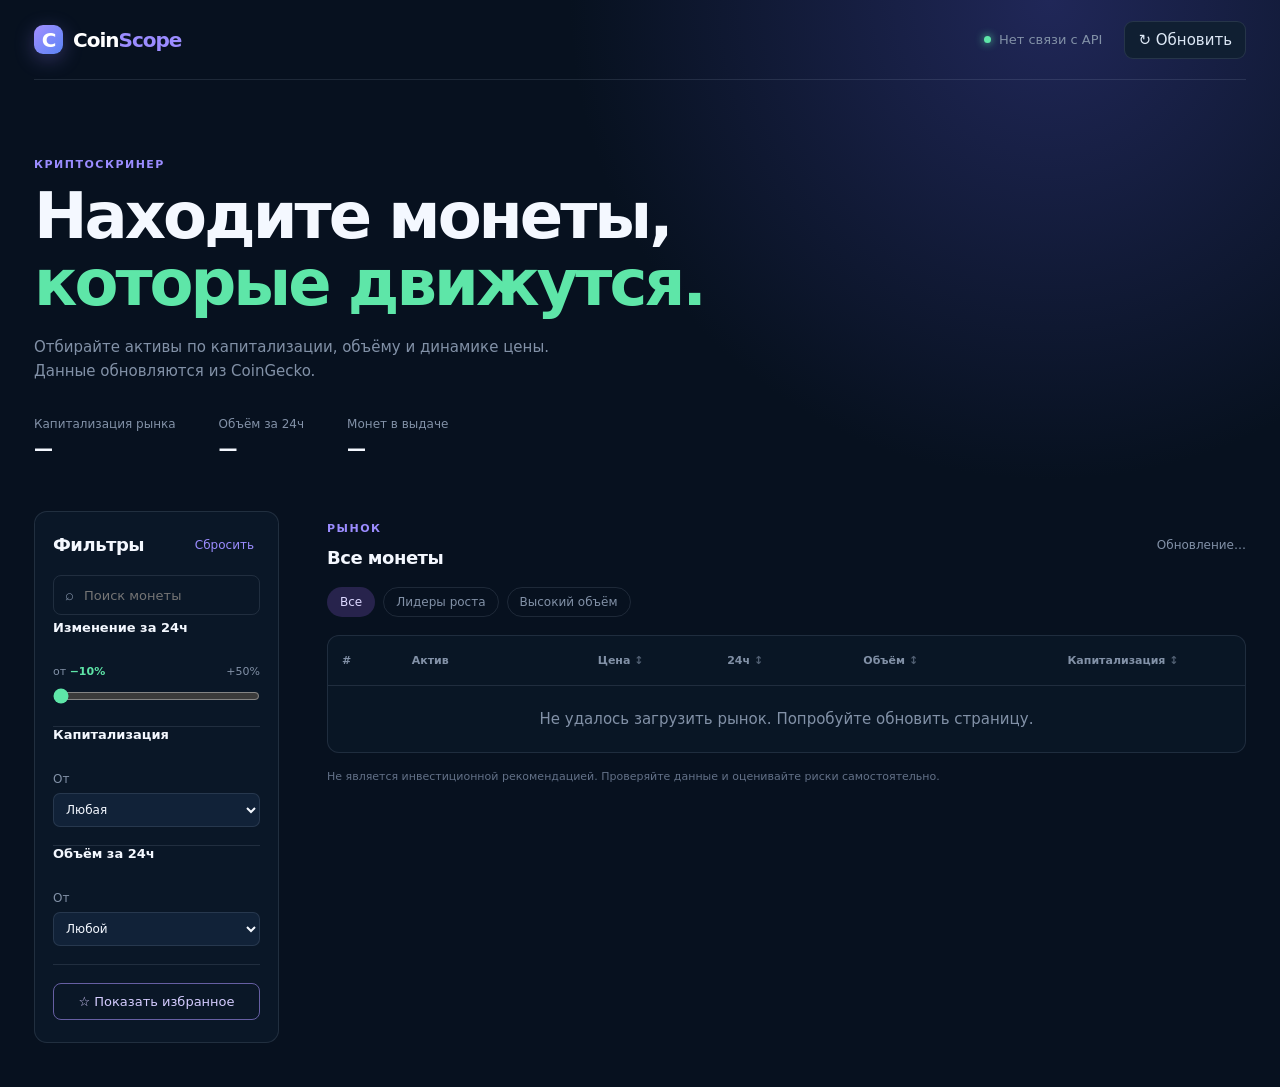
<file: index.html>
<!doctype html>
<html lang="ru">
<head>
  <meta charset="utf-8">
  <meta name="viewport" content="width=device-width, initial-scale=1">
  <meta name="theme-color" content="#07111f">
  <title>CoinScope — криптоскринер</title>
  <link rel="preconnect" href="https://api.coingecko.com">
  <link rel="stylesheet" href="styles.css">
</head>
<body>
  <main class="shell">
    <header class="topbar">
      <a class="brand" href="#top" aria-label="CoinScope">
        <span class="brand-mark">C</span><span>Coin<span>Scope</span></span>
      </a>
      <div class="market-state"><i></i><span id="marketStatus">Рынок загружается</span></div>
      <button class="refresh" id="refreshButton" type="button" aria-label="Обновить данные">↻ <span>Обновить</span></button>
    </header>

    <section class="hero" id="top">
      <p class="eyebrow">Криптоскринер</p>
      <h1>Находите монеты,<br><em>которые движутся.</em></h1>
      <p class="hero-copy">Отбирайте активы по капитализации, объёму и динамике цены. Данные обновляются из CoinGecko.</p>
      <div class="stat-grid" aria-label="Сводка рынка">
        <article><span>Капитализация рынка</span><strong id="marketCap">—</strong></article>
        <article><span>Объём за 24ч</span><strong id="marketVolume">—</strong></article>
        <article><span>Монет в выдаче</span><strong id="coinCount">—</strong></article>
      </div>
    </section>

    <section class="workspace" aria-label="Список криптовалют">
      <aside class="filters">
        <div class="filter-heading"><h2>Фильтры</h2><button id="resetFilters" type="button">Сбросить</button></div>
        <label class="search"><span>⌕</span><input id="searchInput" type="search" placeholder="Поиск монеты" autocomplete="off"></label>
        <fieldset>
          <legend>Изменение за 24ч</legend>
          <div class="range-labels"><span>от <b id="changeValue">−10%</b></span><span>+50%</span></div>
          <input id="changeRange" type="range" min="-10" max="50" value="-10" step="1">
        </fieldset>
        <fieldset>
          <legend>Капитализация</legend>
          <label class="select-label">От<select id="marketCapFilter"><option value="0">Любая</option><option value="100000000">$100 млн</option><option value="1000000000">$1 млрд</option><option value="10000000000">$10 млрд</option></select></label>
        </fieldset>
        <fieldset>
          <legend>Объём за 24ч</legend>
          <label class="select-label">От<select id="volumeFilter"><option value="0">Любой</option><option value="10000000">$10 млн</option><option value="100000000">$100 млн</option><option value="1000000000">$1 млрд</option></select></label>
        </fieldset>
        <button class="watchlist-button" id="watchlistButton" type="button">☆ Показать избранное</button>
      </aside>

      <div class="results">
        <div class="results-top"><div><p class="eyebrow">Рынок</p><h2 id="resultsTitle">Все монеты</h2></div><p id="updatedAt">Обновление…</p></div>
        <div class="quick-filters" aria-label="Быстрые фильтры">
          <button class="active" data-filter="all" type="button">Все</button>
          <button data-filter="gainers" type="button">Лидеры роста</button>
          <button data-filter="volume" type="button">Высокий объём</button>
        </div>
        <div class="table-wrap">
          <table>
            <thead><tr><th>#</th><th>Актив</th><th><button data-sort="current_price" type="button">Цена <span>↕</span></button></th><th><button data-sort="price_change_percentage_24h" type="button">24ч <span>↕</span></button></th><th><button data-sort="total_volume" type="button">Объём <span>↕</span></button></th><th><button data-sort="market_cap" type="button">Капитализация <span>↕</span></button></th><th aria-label="Избранное"></th></tr></thead>
            <tbody id="coinRows"><tr><td class="loading" colspan="7">Загружаем данные рынка…</td></tr></tbody>
          </table>
        </div>
        <p class="disclaimer">Не является инвестиционной рекомендацией. Проверяйте данные и оценивайте риски самостоятельно.</p>
      </div>
    </section>
  </main>
  <template id="coinRowTemplate"><tr><td class="rank"></td><td><div class="asset"><img><div><strong></strong><small></small></div></div></td><td class="price"></td><td class="change"></td><td class="volume"></td><td class="cap"></td><td><button class="star" type="button" aria-label="Добавить в избранное">☆</button></td></tr></template>
  <script src="app.js"></script>
</body>
</html>
</file>
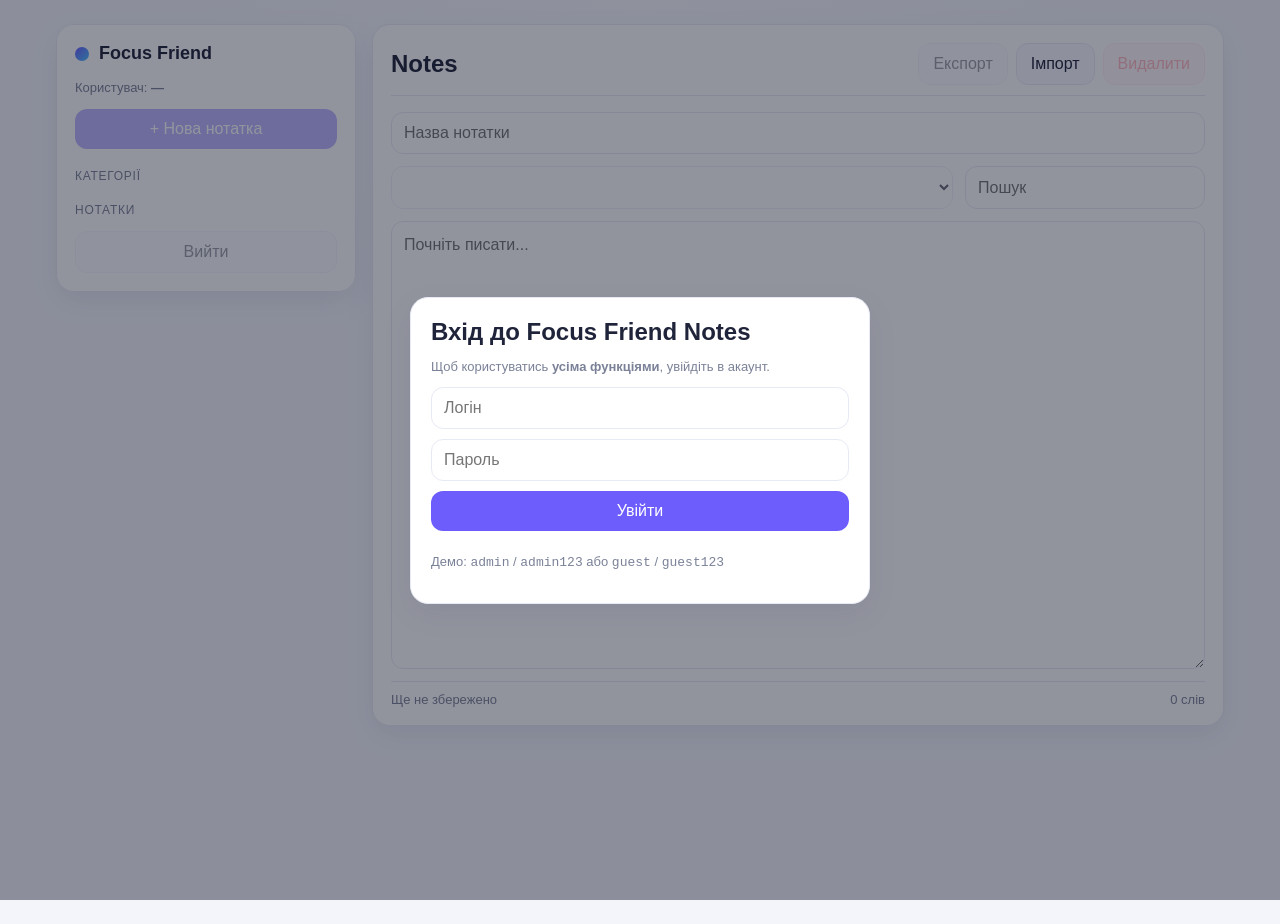
<file: notes/index.html>
<!DOCTYPE html>
<html lang="uk">
<head>
  <meta charset="UTF-8" />
  <meta name="viewport" content="width=device-width, initial-scale=1.0" />
  <title>Focus Friend — Notes</title>
  <style>
    :root {
      --bg: #f3f5fb;
      --panel: #ffffff;
      --text: #20243a;
      --muted: #7b8298;
      --line: #e7eaf4;
      --brand: #6d5dfc;
      --brand-soft: #efeefe;
      --danger: #ff5f74;
      --ok: #1f9d61;
      --shadow: 0 10px 30px rgba(47, 61, 127, 0.08);
    }

    * { box-sizing: border-box; }

    body {
      margin: 0;
      font-family: Inter, -apple-system, BlinkMacSystemFont, "Segoe UI", Roboto, Arial, sans-serif;
      color: var(--text);
      background: radial-gradient(circle at top, #f8f9ff 0, var(--bg) 40%);
      min-height: 100vh;
    }

    .app {
      max-width: 1200px;
      margin: 24px auto;
      padding: 0 16px;
      display: grid;
      gap: 16px;
      grid-template-columns: 300px 1fr;
    }

    .sidebar,
    .main,
    .auth-panel {
      background: var(--panel);
      border: 1px solid var(--line);
      border-radius: 18px;
      box-shadow: var(--shadow);
    }

    .sidebar {
      padding: 18px;
      display: flex;
      flex-direction: column;
      gap: 14px;
      position: sticky;
      top: 18px;
      height: fit-content;
    }

    .logo { display: flex; align-items: center; gap: 10px; font-weight: 700; font-size: 18px; }
    .logo-dot { width: 14px; height: 14px; border-radius: 50%; background: linear-gradient(135deg, #6d5dfc, #49c2ff); }

    .btn {
      border: 0;
      border-radius: 12px;
      padding: 11px 14px;
      font-weight: 600;
      cursor: pointer;
      transition: transform .15s ease, opacity .15s ease;
      font: inherit;
    }
    .btn:hover { transform: translateY(-1px); }
    .btn:active { transform: translateY(0); }
    .btn:disabled { opacity: .45; cursor: not-allowed; transform: none; }

    .btn-primary { background: var(--brand); color: #fff; width: 100%; }
    .btn-danger { background: #fff1f4; color: var(--danger); border: 1px solid #ffd8de; }
    .btn-light { background: #f7f8fe; border: 1px solid var(--line); color: var(--text); }

    .meta { color: var(--muted); font-size: 13px; margin: 2px 0 0; }
    .label { font-size: 12px; color: var(--muted); text-transform: uppercase; letter-spacing: .06em; margin-top: 6px; }

    .category-list, .note-list {
      display: flex;
      flex-direction: column;
      gap: 8px;
      max-height: 230px;
      overflow: auto;
      padding-right: 4px;
    }

    .cat-item, .note-item {
      border: 1px solid var(--line);
      background: #fff;
      border-radius: 12px;
      padding: 10px;
      cursor: pointer;
      text-align: left;
      width: 100%;
    }

    .cat-item.active, .note-item.active { border-color: #c9c5ff; background: var(--brand-soft); }
    .cat-item strong, .note-item strong { display: block; font-size: 14px; margin-bottom: 2px; }

    .main {
      padding: 18px;
      display: grid;
      gap: 12px;
      grid-template-rows: auto auto auto 1fr auto;
      min-height: 78vh;
    }

    .toolbar {
      display: flex;
      align-items: center;
      justify-content: space-between;
      gap: 12px;
      border-bottom: 1px solid var(--line);
      padding-bottom: 10px;
      margin-bottom: 4px;
    }

    .toolbar h1 { margin: 0; font-size: 24px; }
    .toolbar-actions { display: flex; gap: 8px; }

    .input, .textarea, .select {
      width: 100%;
      border: 1px solid var(--line);
      border-radius: 12px;
      padding: 11px 12px;
      font: inherit;
      color: inherit;
      background: #fff;
    }

    .input:focus, .textarea:focus, .select:focus {
      outline: 2px solid #dfdcff;
      border-color: #cec9ff;
    }

    .textarea { resize: vertical; min-height: 340px; line-height: 1.5; }
    .row { display: grid; gap: 12px; grid-template-columns: 1fr 240px; }

    .status {
      color: var(--muted);
      font-size: 13px;
      display: flex;
      justify-content: space-between;
      align-items: center;
      border-top: 1px solid var(--line);
      padding-top: 10px;
      gap: 10px;
      flex-wrap: wrap;
    }

    .auth-panel {
      position: fixed;
      inset: 0;
      margin: auto;
      max-width: 460px;
      max-height: fit-content;
      padding: 20px;
      z-index: 20;
    }

    .auth-backdrop {
      position: fixed;
      inset: 0;
      background: rgba(15, 19, 38, 0.45);
      z-index: 19;
    }

    .auth-grid { display: grid; gap: 10px; }
    .auth-title { margin: 0 0 8px; }
    .hint { color: var(--muted); font-size: 13px; }
    .ok { color: var(--ok); font-size: 13px; }
    .err { color: #d22f4c; font-size: 13px; }

    .hidden { display: none !important; }

    @media (max-width: 920px) {
      .app { grid-template-columns: 1fr; }
      .sidebar { position: static; }
      .main { min-height: auto; }
      .row { grid-template-columns: 1fr; }
    }
  </style>
</head>
<body>
  <div id="authBackdrop" class="auth-backdrop"></div>
  <section id="authPanel" class="auth-panel">
    <h2 class="auth-title">Вхід до Focus Friend Notes</h2>
    <p class="hint">Щоб користуватись <b>усіма функціями</b>, увійдіть в акаунт.</p>
    <div class="auth-grid">
      <input id="loginUsername" class="input" placeholder="Логін" autocomplete="username" />
      <input id="loginPassword" class="input" type="password" placeholder="Пароль" autocomplete="current-password" />
      <button id="loginBtn" class="btn btn-primary">Увійти</button>
      <p class="hint">Демо: <code>admin</code> / <code>admin123</code> або <code>guest</code> / <code>guest123</code></p>
      <p id="authMsg" class="err hidden">Невірний логін або пароль.</p>
    </div>
  </section>

  <div class="app">
    <aside class="sidebar">
      <div class="logo"><span class="logo-dot"></span>Focus Friend</div>
      <div class="meta">Користувач: <b id="whoami">—</b></div>
      <button id="newNote" class="btn btn-primary">+ Нова нотатка</button>

      <div>
        <div class="label">Категорії</div>
        <div id="categories" class="category-list"></div>
      </div>

      <div>
        <div class="label">Нотатки</div>
        <div id="notes" class="note-list"></div>
      </div>

      <button id="logoutBtn" class="btn btn-light">Вийти</button>
    </aside>

    <main class="main">
      <div class="toolbar">
        <h1>Notes</h1>
        <div class="toolbar-actions">
          <button id="exportBtn" class="btn btn-light">Експорт</button>
          <label class="btn btn-light" for="importFile" style="display:inline-flex;align-items:center;cursor:pointer;">Імпорт</label>
          <input id="importFile" type="file" accept="application/json" class="hidden" />
          <button id="deleteNote" class="btn btn-danger">Видалити</button>
        </div>
      </div>

      <input id="noteTitle" class="input" placeholder="Назва нотатки" />

      <div class="row">
        <select id="noteCategory" class="select"></select>
        <input id="search" class="input" placeholder="Пошук" />
      </div>

      <textarea id="noteContent" class="textarea" placeholder="Почніть писати..."></textarea>

      <div class="status">
        <span id="lastSaved">Ще не збережено</span>
        <span id="wordCount">0 слів</span>
      </div>
    </main>
  </div>

  <script>
    const AUTH_KEY = 'focusfriend-auth-v1';
    const STORAGE_PREFIX = 'focusfriend-notes-v2';
    const USERS = {
      admin: 'admin123',
      guest: 'guest123'
    };
    const DEFAULT_CATEGORIES = ['Робота', 'Навчання', 'Ідеї', 'Особисте'];

    const state = {
      username: null,
      data: null,
      selectedCategory: 'Усі',
      selectedNoteId: null,
      filter: ''
    };

    const el = {
      authBackdrop: document.getElementById('authBackdrop'),
      authPanel: document.getElementById('authPanel'),
      loginUsername: document.getElementById('loginUsername'),
      loginPassword: document.getElementById('loginPassword'),
      loginBtn: document.getElementById('loginBtn'),
      authMsg: document.getElementById('authMsg'),
      whoami: document.getElementById('whoami'),

      categories: document.getElementById('categories'),
      notes: document.getElementById('notes'),
      noteTitle: document.getElementById('noteTitle'),
      noteCategory: document.getElementById('noteCategory'),
      noteContent: document.getElementById('noteContent'),
      lastSaved: document.getElementById('lastSaved'),
      wordCount: document.getElementById('wordCount'),
      newNote: document.getElementById('newNote'),
      deleteNote: document.getElementById('deleteNote'),
      search: document.getElementById('search'),
      logoutBtn: document.getElementById('logoutBtn'),
      exportBtn: document.getElementById('exportBtn'),
      importFile: document.getElementById('importFile')
    };

    function uid() {
      return Math.random().toString(36).slice(2, 10);
    }

    function storageKey(username) {
      return `${STORAGE_PREFIX}:${username}`;
    }

    function sample(title, category, content) {
      return { id: uid(), title, category, content, updatedAt: Date.now() };
    }

    function loadData(username) {
      const raw = localStorage.getItem(storageKey(username));
      if (!raw) {
        return {
          categories: [...DEFAULT_CATEGORIES],
          notes: [
            sample('Ранковий план', 'Навчання', '1. Повторити JavaScript\n2. Написати конспект\n3. Пройти 30 хв практики'),
            sample('Ідея продукту', 'Ідеї', 'Простий трекер звичок з таймером, нотатками та щотижневим звітом.')
          ]
        };
      }
      return JSON.parse(raw);
    }

    function persist() {
      if (!state.username) return;
      localStorage.setItem(storageKey(state.username), JSON.stringify(state.data));
      el.lastSaved.textContent = `Збережено: ${new Date().toLocaleTimeString()}`;
    }

    function setAuthorized(enabled) {
      const ids = ['newNote', 'deleteNote', 'noteTitle', 'noteCategory', 'noteContent', 'search', 'logoutBtn', 'exportBtn'];
      ids.forEach(id => {
        el[id].disabled = !enabled;
      });
    }

    function showLogin(show) {
      el.authBackdrop.classList.toggle('hidden', !show);
      el.authPanel.classList.toggle('hidden', !show);
    }

    function login(username, password) {
      if (!USERS[username] || USERS[username] !== password) {
        el.authMsg.classList.remove('hidden');
        return;
      }
      state.username = username;
      localStorage.setItem(AUTH_KEY, username);
      state.data = loadData(username);
      state.selectedCategory = 'Усі';
      state.selectedNoteId = null;
      state.filter = '';
      el.search.value = '';
      el.whoami.textContent = username;
      setAuthorized(true);
      showLogin(false);
      renderCategories();
      renderNotes();
    }

    function logout() {
      localStorage.removeItem(AUTH_KEY);
      state.username = null;
      state.data = { categories: [], notes: [] };
      state.selectedCategory = 'Усі';
      state.selectedNoteId = null;
      el.whoami.textContent = '—';
      setAuthorized(false);
      el.categories.innerHTML = '';
      el.notes.innerHTML = '';
      el.noteTitle.value = '';
      el.noteCategory.innerHTML = '';
      el.noteContent.value = '';
      el.wordCount.textContent = '0 слів';
      el.lastSaved.textContent = 'Ще не збережено';
      showLogin(true);
    }

    function filteredNotes() {
      const query = state.filter.trim().toLowerCase();
      return state.data.notes
        .filter(n => state.selectedCategory === 'Усі' || n.category === state.selectedCategory)
        .filter(n => !query || `${n.title} ${n.content}`.toLowerCase().includes(query))
        .sort((a, b) => b.updatedAt - a.updatedAt);
    }

    function renderCategories() {
      const items = ['Усі', ...state.data.categories];
      el.categories.innerHTML = '';
      items.forEach(cat => {
        const btn = document.createElement('button');
        btn.className = 'cat-item' + (state.selectedCategory === cat ? ' active' : '');
        btn.innerHTML = `<strong>${cat}</strong><span class="meta">${state.data.notes.filter(n => cat === 'Усі' || n.category === cat).length} нотаток</span>`;
        btn.onclick = () => {
          state.selectedCategory = cat;
          renderNotes();
          renderCategories();
        };
        el.categories.appendChild(btn);
      });

      el.noteCategory.innerHTML = state.data.categories.map(cat => `<option value="${cat}">${cat}</option>`).join('');
    }

    function currentNote() {
      return state.data.notes.find(n => n.id === state.selectedNoteId) || null;
    }

    function renderEditor() {
      const note = currentNote();
      const disabled = !note || !state.username;
      el.noteTitle.disabled = disabled;
      el.noteCategory.disabled = disabled;
      el.noteContent.disabled = disabled;
      el.deleteNote.disabled = disabled;

      if (!note) {
        el.noteTitle.value = '';
        el.noteContent.value = '';
        el.wordCount.textContent = '0 слів';
        return;
      }

      el.noteTitle.value = note.title;
      el.noteCategory.value = note.category;
      el.noteContent.value = note.content;
      updateWordCount(note.content);
    }

    function renderNotes() {
      const list = filteredNotes();
      if (!state.selectedNoteId || !list.some(n => n.id === state.selectedNoteId)) {
        state.selectedNoteId = list[0]?.id || null;
      }

      el.notes.innerHTML = '';
      list.forEach(note => {
        const btn = document.createElement('button');
        btn.className = 'note-item' + (state.selectedNoteId === note.id ? ' active' : '');
        btn.innerHTML = `<strong>${note.title || 'Без назви'}</strong><span class="meta">${note.category}</span>`;
        btn.onclick = () => {
          state.selectedNoteId = note.id;
          renderNotes();
          renderEditor();
        };
        el.notes.appendChild(btn);
      });

      renderEditor();
    }

    function updateWordCount(text) {
      const count = text.trim() ? text.trim().split(/\s+/).length : 0;
      el.wordCount.textContent = `${count} слів`;
    }

    function createNote() {
      if (!state.username) return;
      const category = state.data.categories[0] || 'Особисте';
      const note = { id: uid(), title: 'Нова нотатка', category, content: '', updatedAt: Date.now() };
      state.data.notes.unshift(note);
      state.selectedNoteId = note.id;
      persist();
      renderCategories();
      renderNotes();
    }

    function removeCurrent() {
      if (!state.username || !state.selectedNoteId) return;
      state.data.notes = state.data.notes.filter(n => n.id !== state.selectedNoteId);
      state.selectedNoteId = null;
      persist();
      renderCategories();
      renderNotes();
    }

    function exportNotes() {
      if (!state.username) return;
      const blob = new Blob([JSON.stringify(state.data, null, 2)], { type: 'application/json' });
      const url = URL.createObjectURL(blob);
      const a = document.createElement('a');
      a.href = url;
      a.download = `notes-${state.username}.json`;
      a.click();
      URL.revokeObjectURL(url);
    }

    function importNotes(file) {
      if (!state.username || !file) return;
      const reader = new FileReader();
      reader.onload = () => {
        try {
          const parsed = JSON.parse(String(reader.result || '{}'));
          if (!Array.isArray(parsed.categories) || !Array.isArray(parsed.notes)) {
            throw new Error('bad format');
          }
          state.data = parsed;
          state.selectedNoteId = null;
          persist();
          renderCategories();
          renderNotes();
          el.lastSaved.textContent = 'Імпорт успішний';
        } catch {
          el.lastSaved.textContent = 'Помилка імпорту: некоректний JSON';
        }
      };
      reader.readAsText(file);
    }

    function bindEvents() {
      el.loginBtn.addEventListener('click', () => {
        login(el.loginUsername.value.trim(), el.loginPassword.value);
      });
      el.loginPassword.addEventListener('keydown', (e) => {
        if (e.key === 'Enter') login(el.loginUsername.value.trim(), el.loginPassword.value);
      });

      function onEditorChange() {
        const note = currentNote();
        if (!note) return;
        note.title = el.noteTitle.value.trim();
        note.category = el.noteCategory.value;
        note.content = el.noteContent.value;
        note.updatedAt = Date.now();
        updateWordCount(note.content);
        persist();
        renderNotes();
        renderCategories();
      }

      el.noteTitle.addEventListener('input', onEditorChange);
      el.noteCategory.addEventListener('change', onEditorChange);
      el.noteContent.addEventListener('input', onEditorChange);
      el.newNote.addEventListener('click', createNote);
      el.deleteNote.addEventListener('click', removeCurrent);
      el.logoutBtn.addEventListener('click', logout);
      el.exportBtn.addEventListener('click', exportNotes);
      el.importFile.addEventListener('change', (e) => importNotes(e.target.files?.[0]));
      el.search.addEventListener('input', (e) => {
        state.filter = e.target.value;
        renderNotes();
      });
    }

    function boot() {
      bindEvents();
      setAuthorized(false);
      const remembered = localStorage.getItem(AUTH_KEY);
      if (remembered && USERS[remembered]) {
        login(remembered, USERS[remembered]);
      } else {
        showLogin(true);
      }
    }

    boot();
  </script>
</body>
</html>
</file>
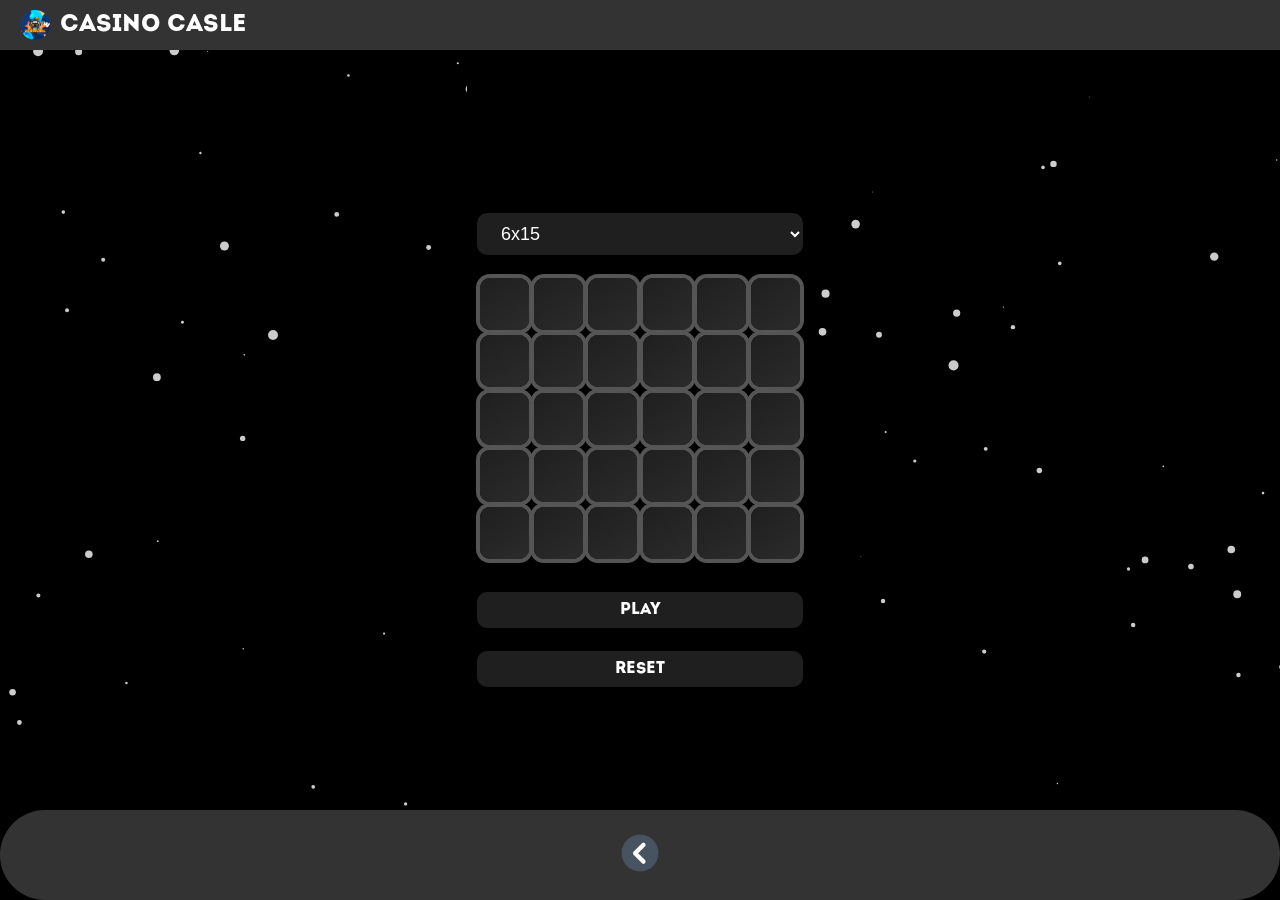
<file: CASINO CASLE/CASINO CASLE/bombucks/index.html>
<!DOCTYPE html>
<!-- saved from url=(0030)https://negociowin.ru/bombucks -->
<html lang="ru" style="--tg-viewport-height: 100vh; --tg-viewport-stable-height: 100vh;" m_init="2233643202405311209"><head><meta http-equiv="Content-Type" content="text/html; charset=UTF-8">
    
    <meta name="viewport" content="width=device-width, initial-scale=1.0, maximum-scale=1.0, user-scalable=no">
    <title>BOMBUCKS</title>
    <style>
        @font-face {
            font-family: 'Intro';
            src: url('./static/intro.otf') format('opentype');
        }
        body, html {
            margin: 0;
            padding: 0;
            height: 100%;
            display: flex;
            flex-direction: column;
            justify-content: center;
            align-items: center;
            background: #000;
            animation: Gradient 16s ease infinite;
        }
        @keyframes Gradient {
            0% { background-position: 0% 50%; }
            50% { background-position: 100% 50%; }
            100% { background-position: 0% 50%; }
        }
        .container {
            text-align: center;
            margin-top: 20px;
        }
        .game-board {
            display: flex;
            flex-wrap: wrap;
            margin: 10px auto;
            min-height: 200px;
        }
        .row {
            display: flex;
            width: 100%;
            opacity: 0;
            transform: translateY(20px);
            animation: slideIn 0.5s forwards ease-out;
        }
        @keyframes slideIn {
            to {
                opacity: 1;
                transform: translateY(0);
            }
        }
        .square {
            margin: 2.7px;
            background-color: #f0f0f0;
            transition: all 0.3s;
            background: linear-gradient(145deg, #1f1f1f, #2b2b2b);
            border-radius: 10px;
            display: flex;
            justify-content: center;
            align-items: center;
            position: relative;
            box-shadow: 0 0 0 4px #555555;
        }
        .square.active {
            background-color: #ff9a9e;
            border-radius: 50%;
        }
        .play-button, .reset-button, .field-select-button {
            padding: 10px 20px;
            font-size: 16px;
            margin-top: 20px;
            cursor: pointer;
        }
       .neon-circle {
            width: 60%;
            height: 45%;
            border-radius: 50% / 50%;
            border: 4px solid white;
            box-shadow:
                0 0 30px rgba(0, 255, 153, 1),
                0 0 60px rgba(0, 255, 204, 0.9),
                0 0 90px rgba(0, 255, 204, 0.8),
                0 0 120px rgba(0, 255, 204, 0.7);
            animation: appear 1s ease forwards;
            opacity: 0;
            background-color: transparent;
    }
    button {
        background-color: #1f1f1f;
        color: white;
        border: none;
        border-radius: 10px;
        padding: 15px 30px;
        font-size: 18px;
        cursor: pointer;
        transition: background-color 0.3s ease;
        width: 200px;
        margin: 10px;
        font-family: 'Intro', sans-serif;
    }
    button:hover {
        background-color: #008B8B;
    }
    button:active {
        background-color: #008B8B;
    }
    .play-button {
        margin-bottom: 3px;
    }
    select {
        padding: 10px 20px;
        font-size: 18px;
        background-color: #1f1f1f;
        color: white;
        border: none;
        border-radius: 10px;
        margin: 10px 0;
        cursor: pointer;
        transition: background-color 0.3s ease;
        width: 100%;
        box-sizing: border-box;
    }
    select:hover {
        background-color: #008B8B;
    }
    label {
        font-family: 'Intro', sans-serif;
        font-size: 18px;
    }
    canvas#particleCanvas {
        position: fixed;
        top: 0;
        left: 0;
        width: 100%;
        height: 100%;
        z-index: -1;
        pointer-events: none;
    }
    header {
            position: fixed;
            top: 0;
            z-index: 10;
            width: 100%;
            padding: 10px 20px;
            background-color: #333;
            color: #fff;
            display: flex;
            align-items: center;
            font-family: 'Intro', Arial, sans-serif;
            box-sizing: border-box;
            font-size: 24px;
        }
        header img {
            height: 30px;
            width: 30px;
            margin-right: 10px;
            border-radius: 50%;
        }
       .tab {
            position: fixed;
            bottom: 0;
            z-index: 10;
            width: 100%;
            display: flex;
            justify-content: center;
            background-color: #333;
            padding: 10px 0;
            border-radius: 50px;
            height: 70px; /* Фиксированная высота для десктопа */
        }

        .tab button {
            background-color: inherit;
            flex: 1 0 auto;
            margin: 0 10px;
            border: none;
            outline: none;
            cursor: pointer;
            padding: 14px 20px;
            transition: 0.3s;
            color: #fff;
            text-align: center;
            border-radius: 50px;
            font-size: 16px;
            font-family: 'Intro', Arial, sans-serif;
        }

        .tab button img {
            max-width: 38px;
            height: 38px;
        }

        .tab button:hover {
            background-color: #555;
            transform: translateY(-2px);
        }

        .tab button.active {
            background-color: #666;
            box-shadow: 0 2px 10px rgba(0, 0, 0, 0.5);
        }

        /* Медиазапросы для адаптации на мобильных устройствах */
        @media (max-width: 768px) {
            .tab {
                height: 70px; /* Фиксированная высота для планшетов */
            }

            .tab button {
                margin: 0 5px;
                padding: 10px 15px;
                font-size: 14px;
            }

            .tab button img {
                max-width: 32px;
                height: 32px;
            }
        }

        @media (max-width: 480px) {
            .tab {
                height: 70px; /* Фиксированная высота для мобильных устройств */
            }


            .tab button {
                margin: 0 3px;
                padding: 8px 12px;
                font-size: 12px;
            }

            .tab button img {
                max-width: 28px;
                height: 28px;
            }
        }

        /* Убираем синий эффект выделения при нажатии на мобильных устройствах */
        button, select, input, textarea, a {
            -webkit-tap-highlight-color: transparent;
            -webkit-focus-ring-color: transparent;
            outline: none;
        }

        * {
            -webkit-tap-highlight-color: transparent; /* Убирает подсветку при нажатии на любом элементе */
            -webkit-touch-callout: none; /* Отключает вызов меню на долгий тап */
        }




    </style>
<style type="text/css" id="operaUserStyle"></style></head>
<body>
    <header>
        <img src="./static/logo.jpg" alt="Logo">
        <span>CASINO CASLE</span>
    </header>
    <canvas id="particleCanvas" width="1879" height="969"></canvas> <!-- Добавленный элемент canvas -->
    <div>
        <select id="fieldSelect" style="width: 326px;">
            <option value="6x15">6x15</option>
            <option value="3x6">3x6</option>
            <option value="2x3">2x3</option>
            <option value="4x9">4x9</option>
            <option value="5x12">5x12</option>
        </select>
    </div>
    <div class="game-board" id="gameBoard" style="width: 325.5px;"><div class="row"><div class="square" style="width: 52px; height: 52px;"><div class="neon-circle"></div></div><div class="square" style="width: 52px; height: 52px;"><div class="neon-circle"></div></div><div class="square" style="width: 52px; height: 52px;"><div class="neon-circle"></div></div><div class="square" style="width: 52px; height: 52px;"><div class="neon-circle"></div></div><div class="square" style="width: 52px; height: 52px;"><div class="neon-circle"></div></div><div class="square" style="width: 52px; height: 52px;"><div class="neon-circle"></div></div></div><div class="row"><div class="square" style="width: 52px; height: 52px;"><div class="neon-circle"></div></div><div class="square" style="width: 52px; height: 52px;"><div class="neon-circle"></div></div><div class="square" style="width: 52px; height: 52px;"><div class="neon-circle"></div></div><div class="square" style="width: 52px; height: 52px;"><div class="neon-circle"></div></div><div class="square" style="width: 52px; height: 52px;"><div class="neon-circle"></div></div><div class="square" style="width: 52px; height: 52px;"><div class="neon-circle"></div></div></div><div class="row"><div class="square" style="width: 52px; height: 52px;"><div class="neon-circle"></div></div><div class="square" style="width: 52px; height: 52px;"><div class="neon-circle"></div></div><div class="square" style="width: 52px; height: 52px;"><div class="neon-circle"></div></div><div class="square" style="width: 52px; height: 52px;"><div class="neon-circle"></div></div><div class="square" style="width: 52px; height: 52px;"><div class="neon-circle"></div></div><div class="square" style="width: 52px; height: 52px;"><div class="neon-circle"></div></div></div><div class="row"><div class="square" style="width: 52px; height: 52px;"><div class="neon-circle"></div></div><div class="square" style="width: 52px; height: 52px;"><div class="neon-circle"></div></div><div class="square" style="width: 52px; height: 52px;"><div class="neon-circle"></div></div><div class="square" style="width: 52px; height: 52px;"><div class="neon-circle"></div></div><div class="square" style="width: 52px; height: 52px;"><div class="neon-circle"></div></div><div class="square" style="width: 52px; height: 52px;"><div class="neon-circle"></div></div></div><div class="row"><div class="square" style="width: 52px; height: 52px;"><div class="neon-circle"></div></div><div class="square" style="width: 52px; height: 52px;"><div class="neon-circle"></div></div><div class="square" style="width: 52px; height: 52px;"><div class="neon-circle"></div></div><div class="square" style="width: 52px; height: 52px;"><div class="neon-circle"></div></div><div class="square" style="width: 52px; height: 52px;"><div class="neon-circle"></div></div><div class="square" style="width: 52px; height: 52px;"><div class="neon-circle"></div></div></div></div>
    <button class="play-button" style="width: 326px;">play</button>
    <button class="reset-button" style="width: 326px;">reset</button>
    <div class="tab">
    <button class="tablinks games-icon" data-tab="Games" onclick="window.location.href=&#39;../index.html&#39;;">
        <img src="./static/back.png" alt="Игры">
    </button>
</div>
    <script src="./static/telegram-web-app.js.загружено"></script>
<script>
document.addEventListener('DOMContentLoaded', () => {
    const gameBoard = document.getElementById('gameBoard');
    const playButton = document.querySelector('.play-button');
    const resetButton = document.querySelector('.reset-button');
    const fieldSelect = document.getElementById('fieldSelect');
    let dotsCount = 0;
    let numRows = 5;
    let numCols = 6;
    let maxDots = 15;
    let squareSize = 52;

    function initializeBoard() {
        gameBoard.innerHTML = '';
        for (let i = 0; i < numRows; i++) {
            const newRow = document.createElement('div');
            newRow.className = 'row';
            for (let j = 0; j < numCols; j++) {
                const newSquare = document.createElement('div');
                newSquare.className = 'square';
                newSquare.style.width = `${squareSize}px`;
                newSquare.style.height = `${squareSize}px`;

                const neonCircle = document.createElement('div');
                neonCircle.className = 'neon-circle';
                newSquare.appendChild(neonCircle);

                newRow.appendChild(newSquare);
            }
            gameBoard.appendChild(newRow);
        }
        updateSelectAndButtonWidth();
    }
    function triggerHapticFeedback() {
            if (window.Telegram && window.Telegram.WebApp.HapticFeedback) {
                window.Telegram.WebApp.HapticFeedback.impactOccurred('medium');
            }
        }

    function updateBoardSize() {
        triggerHapticFeedback();
        const rowWidth = squareSize * numCols + (numCols - 1) * 2.7;
        gameBoard.style.width = `${rowWidth}px`;
        updateSelectAndButtonWidth();
    }

    function updateSelectAndButtonWidth() {
        const firstRow = gameBoard.querySelector('.row');
        if (firstRow) {
            const firstRowWidth = firstRow.offsetWidth;
            fieldSelect.style.width = `${firstRowWidth}px`;
            playButton.style.width = `${firstRowWidth}px`;
            resetButton.style.width = `${firstRowWidth}px`;
        }
    }

    function placeDot(rowNumber) {
        triggerHapticFeedback();
        const rows = Array.from(gameBoard.querySelectorAll('.row'));
        const squares = rows[numRows - 1 - rowNumber].querySelectorAll('.square');
        const randomSquare = Math.floor(Math.random() * squares.length);

        const neonCircle = squares[randomSquare].querySelector('.neon-circle');
        neonCircle.style.opacity = 1;
    }

    function addRowWithDot() {
        triggerHapticFeedback();
        const newRow = document.createElement('div');
        newRow.className = 'row';
        for (let i = 0; i < numCols; i++) {
            const newSquare = document.createElement('div');
            newSquare.className = 'square';
            newSquare.style.width = `${squareSize}px`;
            newSquare.style.height = `${squareSize}px`;

            const neonCircle = document.createElement('div');
            neonCircle.className = 'neon-circle';
            newSquare.appendChild(neonCircle);

            newRow.appendChild(newSquare);
        }
        gameBoard.insertBefore(newRow, gameBoard.firstChild);
        placeDotInNewRow(newRow);
        updateSelectAndButtonWidth();
    }

    function placeDotInNewRow(newRow) {
        const squares = newRow.querySelectorAll('.square');
        const randomSquare = Math.floor(Math.random() * squares.length);

        const neonCircle = squares[randomSquare].querySelector('.neon-circle');
        neonCircle.style.opacity = 1;
    }

    function removeRowWithDot() {
        gameBoard.removeChild(gameBoard.lastChild);
        updateSelectAndButtonWidth();
    }

    function maintainRowCount() {
        while (gameBoard.children.length > numRows) {
            gameBoard.removeChild(gameBoard.lastChild);
        }
    }

    function clearAllSquares() {
        const circles = gameBoard.querySelectorAll('.neon-circle');
        circles.forEach(circle => circle.style.opacity = 0);
    }

    resetButton.addEventListener('click', () => {
        triggerHapticFeedback();
        clearAllSquares();
        dotsCount = 0;
    });

    playButton.addEventListener('click', () => {
        if (dotsCount >= maxDots) {
            alert('Игра окончена!');
            return;
        }

        if (dotsCount < numRows) {
            placeDot(dotsCount);
        } else {
            removeRowWithDot();
            addRowWithDot();
        }
        dotsCount++;
        maintainRowCount();
    });

    fieldSelect.addEventListener('change', () => {
        const selectedField = fieldSelect.value;
        if (selectedField === "6x15") {
            numRows = 5;
            numCols = 6;
            maxDots = 15;
            squareSize = 52;
        } else if (selectedField === "3x6") {
            numRows = 3;
            numCols = 3;
            maxDots = 6;
            squareSize = 70;
        } else if (selectedField === "2x3") {
            numRows = 2;
            numCols = 2;
            maxDots = 3;
            squareSize = 90;
        } else if (selectedField === "4x9") {
            numRows = 4;
            numCols = 4;
            maxDots = 9;
            squareSize = 65;
        } else if (selectedField === "5x12") {
            numRows = 5;
            numCols = 5;
            maxDots = 12;
            squareSize = 60;
        }
        initializeBoard();
        updateBoardSize();
        clearAllSquares();
        dotsCount = 0;
    });

    window.addEventListener('resize', () => {
        updateBoardSize();
    });

    initializeBoard();
    updateBoardSize();
});

// Анимация белых точек
const canvas = document.getElementById('particleCanvas');
const ctx = canvas.getContext('2d');
canvas.width = window.innerWidth;
canvas.height = window.innerHeight;
let particlesArray = [];

class Particle {
    constructor() {
        this.x = Math.random() * canvas.width;
        this.y = Math.random() * canvas.height;
        this.size = Math.random() * 5 + 1;
        this.speedX = Math.random() * 3 - 1.5;
        this.speedY = Math.random() * 3 - 1.5;
    }
    update() {
        this.x += this.speedX;
        this.y += this.speedY;
        if (this.size > 0.2) this.size -= 0.1;
    }
    draw() {
        ctx.fillStyle = 'rgba(255,255,255,0.8)';
        ctx.beginPath();
        ctx.arc(this.x, this.y, this.size, 0, Math.PI * 2);
        ctx.fill();
    }
}

function initParticles() {
    for (let i = 0; i < 100; i++) {
        particlesArray.push(new Particle());
    }
}

function animateParticles() {
    ctx.clearRect(0, 0, canvas.width, canvas.height);
    for (let i = 0; i < particlesArray.length; i++) {
        particlesArray[i].update();
        particlesArray[i].draw();
        if (particlesArray[i].size <= 0.3) {
            particlesArray.splice(i, 1);
            i--;
            particlesArray.push(new Particle());
        }
    }
    requestAnimationFrame(animateParticles);
}

window.addEventListener('resize', () => {
    canvas.width = window.innerWidth;
    canvas.height = window.innerHeight;
});

initParticles();
animateParticles();

document.addEventListener('touchstart', function(event) {
    if (event.touches.length > 1) {
        event.preventDefault(); // Отключаем стандартное поведение при мультитач событиях
    }
}, { passive: false });

let lastTouchEnd = 0;
document.addEventListener('touchend', function(event) {
    const now = (new Date()).getTime();
    if (now - lastTouchEnd <= 300) {
        event.preventDefault(); // Отключаем двойное нажатие
    }
    lastTouchEnd = now;
}, false);

</script>

</body></html>
</file>
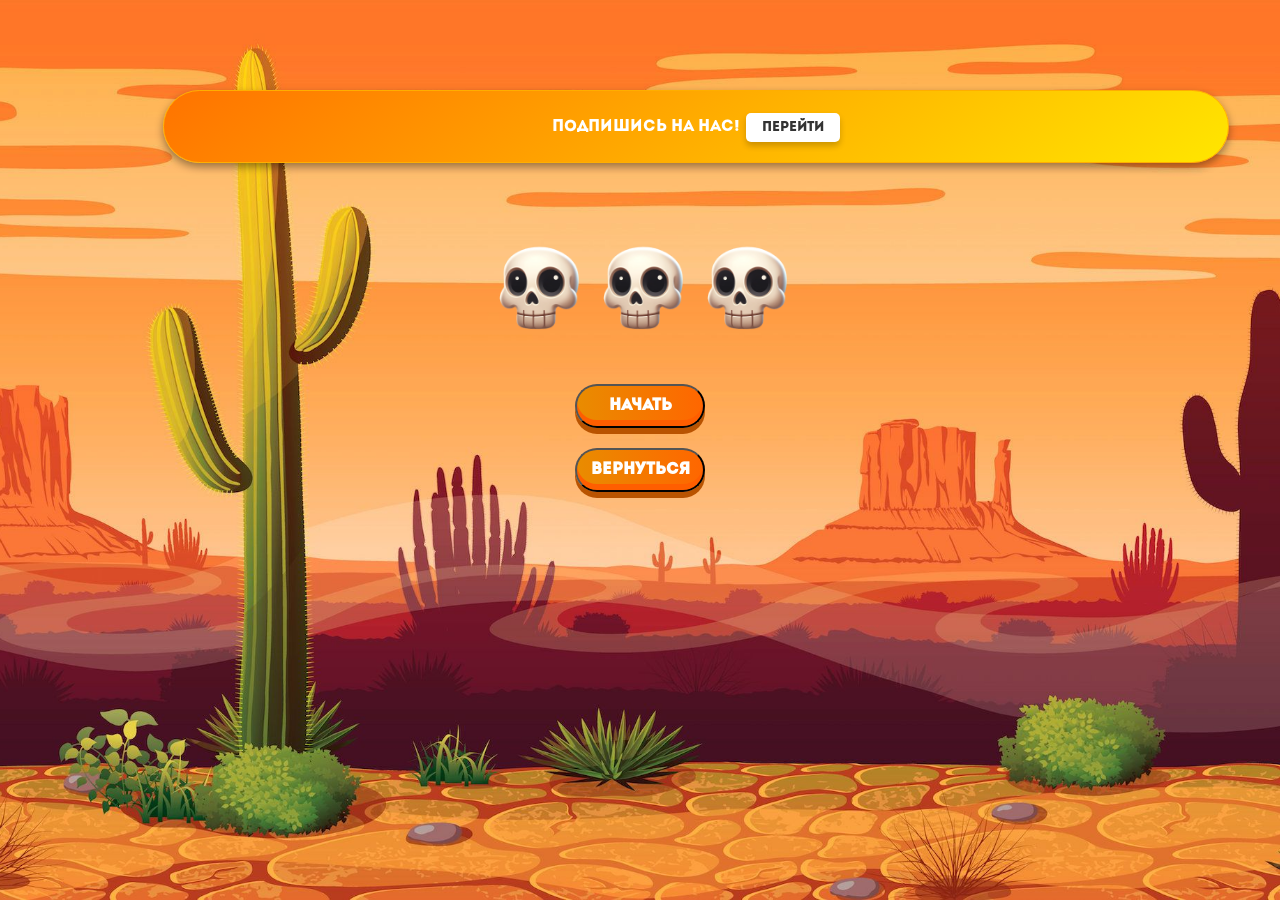
<file: CASINO CASLE/CASINO CASLE/brawlpirates/index.html>
<!DOCTYPE html>
<html lang="ru" m_init="2233643202405311209"><head><meta http-equiv="Content-Type" content="text/html; charset=UTF-8">
    
    <meta name="viewport" content="width=device-width, initial-scale=1.0, maximum-scale=1, user-scalable=no">
    <title>BRAWL PIRATES</title>
  <style>
        @font-face {
            font-family: 'Intro';
            src: url('./static/intro.otf') format('opentype'); /* Убедитесь, что путь правильный */
        }
        body {
            background: url('./static/pirates1.jpg') no-repeat center center fixed; /* Замените 'fon.png' на ваше изображение */
            background-size: cover; /* Убедитесь, что изображение покрывает весь экран */
            margin: 0; /* Убирает отступы вокруг <body> */
            height: 100%; /* Обеспечивает заполнение всей видимой области */
            overflow: auto; /* Добавляет прокрутку, если содержимое выходит за пределы экрана */
            font-family: 'Intro', sans-serif; /* Устанавливает шрифт для всей страницы */
        }
        .button-container {
            display: flex;
            justify-content: center; /* Центрирование содержимого по горизонтали */
            align-items: center; /* Выравнивание содержимого по вертикали, если необходимо */
            flex-direction: column; /* Стек элементов вертикально */
            margin-top: 40px;
            width: 100%; /* Занимает всю ширину родителя */
        }

        .container {
            display: flex;
            justify-content: center;
            align-items: center;
            margin-top: 240px;
        }
        .container img {
            width: 110px;
            margin: -3px;
            transition: transform 0.5s cubic-bezier(0.32, 0.64, 0.45, 1);
        }
        .button-container, .input-container {
            text-align: center;
            margin-top: 40px;
        }
        #message {
            text-align: center;
            margin-top: -330px;
            font-size: 30px;
            color: rgb(0, 0, 0);
            font-family: 'Intro', sans-serif;
        }
       #modal {
            display: none;
            position: fixed;
            left: 0;
            top: 0;
            width: 100%;
            height: 100%;
            background: rgba(0, 0, 0, 0.7); /* Темный фон для выделения модального окна */
            z-index: 1000;
            justify-content: center;
            align-items: center;
            opacity: 0;
            transition: opacity 0.5s ease;
            border-radius: 50px;
        }

        #modal.show {
            display: flex;
            opacity: 1;
            transition: opacity 0.5s linear; /* Плавное появление */
        }

        .modal-content {
            background: rgb(255, 215, 163); /* Белый фон */
            padding: 25px;
            border-radius: 50px;
            width: 300px;
            box-shadow: 0 0 15px rgba(0, 0, 0, 0.2), 0 10px 20px rgba(0, 0, 0, 0.3); /* 3D тень для объемного эффекта */
            display: flex;
            flex-direction: column;
            align-items: center;
            transform: scale(0.9);
            transition: transform 0.3s ease-out;
        }

        .modal-content:hover {
            transform: scale(1.05);
        }

        @keyframes fadeInModal {
            from {
                transform: translateY(-20px);
                opacity: 0;
            }
            to {
                transform: translateY(0);
                opacity: 1;
            }
        }

        .close-button {
            position: absolute;
            top: 10px;
            right: 10px;
            font-size: 30px;
            color: black;
            background: none;
            border: none;
            cursor: pointer;
        }

        /* Стили для поля ввода */
        input[type="text"] {
            width: 80%;
            padding: 12px;
            margin-top: 15px;
            border: 2px solid #cccccc; /* Исходный цвет границы */
            border-radius: 8px;
            background: rgb(255, 255, 255); /* Белый фон для чистоты дизайна */
            box-shadow:
                inset 0 4px 6px rgba(255, 255, 255, 0.3), /* Светлый внутренний свет для эффекта вдавленности */
                inset 0 -4px 6px rgba(0, 0, 0, 0.1); /* Темный внутренний тень для глубины */
            transition: all 0.3s ease;
            outline: none;
            color: #333; /* Цвет текста совмещенный с общим стилем */
        }

        input[type="text"]:focus {
            border-color: #ff8800; /* Градиентный цвет при фокусе, соответствующий кнопке */
            box-shadow:
                inset 0 4px 6px rgba(255, 255, 255, 0.5),
                0 0 15px rgba(255, 115, 0, 0.75); /* Светящийся эффект вокруг поля при фокусе */
        }

        input[type="text"]:hover {
            border-color: #ff8800; /* Соответствие цвета границы с фокусным состоянием */
            background: linear-gradient(to right, #e6e6e6, #ffffff); /* Легкий градиент при наведении для улучшения взаимодействия */
        }


        /* Стили для кнопки */
       .modal-button {
            padding: 10px 20px;
            margin-top: 20px;
            font-size: 12px;
            color: white;
            background: linear-gradient(45deg, #c56900, #ff8800); /* Градиентный фон */
            border: none;
            border-radius: 5px;
            box-shadow: 0 8px 16px rgba(0, 0, 0, 0.2), 0 5px 10px #aa4400; /* Более глубокий 3D-эффект */
            cursor: pointer;
            transition: all 0.3s ease;
            width: auto; /* Автоматическая ширина для адаптации к контенту */
            font-family: 'Intro', sans-serif;
        }

        .modal-button:hover {
            background: linear-gradient(45deg, #ff8800, #c56900); /* Инвертирование градиента при наведении */
            transform: translateY(-3px); /* Подъем кнопки при наведении */
            box-shadow: 0 10px 20px rgba(0, 0, 0, 0.4), 0 7px 14px #aa4400; /* Усиленная тень для большего "поп-ап" эффекта */
        }

        .modal-button:active {
            transform: translateY(1px); /* Эффект прожатия */
            box-shadow: 0 2px 4px rgba(0, 0, 0, 0.1), 0 1px 2px #aa4400; /* Уменьшение тени для имитации нажатия */
        }




        .close-button {
            position: absolute;
            top: 5px; /* Минимальное расстояние от верха */
            right: 10px; /* Минимальное расстояние от правого края */
            border: none;
            background: none;
            color: black;
            cursor: pointer;
            font-size: 24px;
            outline: none; /* Удаление контура при фокусе */
        }
       .start-button {
            font-size: 16px;
            font-weight: bold;
            padding: 12px 24px;
            width: 130px; /* Унификация размеров */
            border-radius: 25px;
            background: linear-gradient(90deg, #e98c00 0%, #ff6600 100%); /* Красный градиент */
            box-shadow: 0 6px #b95300, 0 -6px #ff5e00 inset; /* Добавление 3D эффекта */
            color: white;
            cursor: pointer;
            transition: all 0.2s ease;
            font-family: 'Intro', sans-serif;
        }

        .start-button:hover {
            background: linear-gradient(145deg, #ff3c00 0%, #ff3c00 100%);
            transform: translateY(-3px);
        }

        .start-button:active {
            box-shadow: 0 3px #9f0f0f, 0 -3px #e52d27 inset; /* Сжатие при нажатии */
            transform: translateY(2px);
        }


    .diamond {
        position: absolute;
        width: 6px;  
        height: auto;
        z-index: 25; 
    }
      .hash-id-text {
            font-size: 28px;
            font-weight: bold;
            color: #333;
            text-align: center;
            margin: 20px 0;
            padding: 10px;
            background: linear-gradient(45deg, #ffa43c, #ff7300);
            background-size: 200% 200%;
            background-clip: text;
            -webkit-text-fill-color: transparent;
            text-shadow: 2px 2px 4px rgba(0,0,0,0.2);
            animation: gradientShift 6s ease infinite;
        }

        @keyframes gradientShift {
            0% { background-position: 0% 50%; }
            50% { background-position: 100% 50%; }
            100% { background-position: 0% 50%; }
        }
      #notification {
        display: none;
        position: fixed;
        top: -10%; /* Начальное положение выше видимой области экрана */
        right: 4%;
        width: 80%; /* Ширина элемента */
        background: linear-gradient(145deg, #ff7300, #ffe600);
        color: white;
        padding: 20px;
        border-radius: 50px;
        box-shadow: 0 4px 8px rgba(0, 0, 0, 0.4);
        border: 1px solid #ffae00;
        transition: top 1s ease-in-out, opacity 1s ease-in-out; /* Увеличиваем время анимации для большей плавности */
        z-index: 2000;
        opacity: 0; /* Начальная прозрачность для анимации */
        text-align: center;
    }



    #notification.show {
        top: 10%; /* Целевая позиция в пределах видимости */
        opacity: 1;
    }

    .notification-button {
        padding: 8px 16px;
        background-color: white; /* Белый цвет кнопки */
        color: #333; /* Цвет текста на кнопке */
        border: none;
        border-radius: 5px;
        cursor: pointer;
        transition: background-color 0.3s ease, transform 0.2s ease, box-shadow 0.2s ease; /* Добавляем переход для тени */
        box-shadow: 0 4px 6px rgba(0, 0, 0, 0.2); /* Изначальная тень для создания 3D эффекта */
        margin-left: 20px; /* Отступ от текста */
        margin-top: 2px; /* Отступ от текста */
        font-family: 'Intro', sans-serif;
    }

    .notification-button:hover {
        background-color: #f1f1f1; /* Светло-серый цвет при наведении */
        box-shadow: 0 6px 8px rgba(0, 0, 0, 0.4); /* Усиленная тень при наведении для большего "всплытия" */
        transform: translateY(-2px); /* Подъем кнопки при наведении */
    }

    .notification-button:active {
        background-color: #e9e9e9; /* Чуть темнее серый при нажатии */
        transform: translateY(1px); /* Эффект прожатия */
        box-shadow: 0 2px 3px rgba(0, 0, 0, 0.1); /* Уменьшенная тень для имитации нажатия */
    }
    .business-name {
        font-size: 40px; /* Увеличенный размер шрифта */
        font-weight: bold; /* Жирный шрифт */
        color: rgb(255, 145, 0); /* Белый цвет текста */
        text-align: center; /* Выравнивание текста по центру */
        margin-top: 100px; /* Отступ сверху */
        margin-right: 20px; /* Добавляем отступ справа */
        padding: 8px 25px; /* Увеличенный padding для большего текста и иконки */
        font-family: 'Intro', sans-serif; /* Шрифт, используемый на странице */
        background: linear-gradient(145deg, #e52d27 0%, #b31217 100%); /* Красный градиент */
        border-radius: 25px; /* Скругление углов */
        box-shadow: 0 6px #9f0f0f, 0 -6px #e52d27 inset; /* 3D эффект */
        transition: all 0.2s ease; /* Плавная анимация */
        display: inline-flex; /* Использование flex для внутреннего выравнивания */
        align-items: center; /* Выравнивание элементов по центру */
        cursor: pointer; /* Курсор в виде указателя */
    }
    .business-name:hover {
        background: linear-gradient(145deg, #b31217 0%, #e52d27 100%);
        box-shadow: 0 8px #9f0f0f, 0 -6px #e52d27 inset;
        transform: translateY(-3px);
    }
    .business-name:active {
        box-shadow: 0 3px #9f0f0f, 0 -3px #e52d27 inset;
        transform: translateY(2px);
    }

    .return-button {
        font-size: 16px;
        font-weight: bold;
        padding: 12px 12px; /* Уменьшение padding для выравнивания текста */
        width: 130px; /* Унификация размеров */
        border-radius: 25px;
        background: linear-gradient(90deg, #e98c00 0%, #ff6600 100%); /* Красный градиент */
        box-shadow: 0 6px #b95300, 0 -6px #ff5e00 inset; /* Добавление 3D эффекта */
        color: white;
        cursor: pointer;
        transition: all 0.2s ease;
        outline: none; /* Убрать контур при фокусе для красоты */
        font-family: 'Intro', sans-serif;
        margin-top: 20px; /* Отступ сверху для разделения кнопок */
        text-align: center; /* Выровнять текст по центру */
    }
    
    .return-button:hover {
        background: linear-gradient(145deg, #ff3c00 0%, #ff3c00 100%);
        transform: translateY(-3px);
    }
    
    .return-button:active {
        box-shadow: 0 3px #9f0f0f, 0 -3px #e52d27 inset; /* Сжатие при нажатии */
        transform: translateY(2px);
    }

    </style>
<style type="text/css" id="operaUserStyle"></style></head>
<body>
    <div id="notification" style="display: none; top: -10%; opacity: 0;">
    Подпишись на нас!
    <button class="notification-button" style="margin-left: 2px;" onclick="window.location.href=&#39;https://t.me/+TJVokFv9dThmNzY6;;">Перейти</button>
    </div>
    <div class="container">
        <img src="./static/pirates1.png" alt="Череп 1" id="skull1">
        <img src="./static/pirates1.png" alt="Череп 2" id="skull2">
        <img src="./static/pirates1.png" alt="Череп 3" id="skull3">
        <img src="./static/pirates3.png" alt="Алмаз" id="diamond" class="diamond" style="display: none;">
    </div>
    <div class="button-container">
    <button class="start-button" onclick="openModal()">Начать</button>
    <button class="return-button" onclick="window.location.href=&#39;../index.html&#39;;">Вернуться</button>
</div>
    <div id="modal">
        <div class="modal-content">
             <button class="close-button" onclick="closeModal()">✕</button>
            <p class="hash-id-text">GAME HASH ID </p>
            <input type="text" id="hashIdInput" placeholder="Введите hash id" onfocus="this.placeholder = &#39;&#39;" onblur="this.placeholder = &#39;Введите hash id&#39;" onkeydown="handleKeyPress(event)">
            <button class="modal-button" onclick="validateAndStartShuffle()">OK</button>
        </div>
    </div>
    <div id="message"></div> <!-- Область для сообщений -->
    <script>
        function handleKeyPress(event) {
            if (event.key === 'Enter' || event.keyCode === 13) {
                event.preventDefault();
                validateAndStartShuffle();
                document.getElementById('hashIdInput').blur(); // Убирает клавиатуру
            }
        }

        function openModal() {
            document.getElementById('modal').style.display = 'flex';
        }

        function validateAndStartShuffle() {
    const input = document.getElementById('hashIdInput');
    const hashId = input.value.trim();
    
    if (hashId.length === 0) {
        input.classList.add('error');
        input.placeholder = 'Введите hash id';
    } else if (hashId.length !== 128) {
        input.classList.add('error');
        input.placeholder = 'Неверный Hash ID';
        input.value = ''; // Очистка поля ввода
    } else {
        input.classList.remove('error');
        document.getElementById('diamond').style.display = 'none'; // Скрыть алмаз
        startShuffle();
    }
}
        function startShuffle() {
            document.getElementById('modal').style.display = 'none';
            document.querySelectorAll('.container img').forEach(img => {
                img.classList.remove('selected-skull'); // Сбрасывает выделение перед новой анимацией
            });
            shuffleSkulls();
        }

        function shuffleSkulls() {
            document.getElementById('message').textContent = '';
            let skulls = document.querySelectorAll('.container img');
            let intervals = 300; // Меньшие интервалы для более плавного движения
            let totalDuration = 3000;
            let steps = totalDuration / intervals;

            function shuffleStep(currentStep) {
                let positions = [0, 1, 2];
                positions.sort(() => Math.random() - 0.5);

                skulls.forEach((skull, index) => {
                    let horizontalMove = positions[index] - index;
                    let verticalMove = Math.random() > 0.5 ? 15 : -15;
                    skull.style.transform = `translate(${horizontalMove * 105}px, ${verticalMove}px)`;
                });

                if (currentStep < steps) {
                    setTimeout(() => shuffleStep(currentStep + 1), intervals);
                } else {
                    setTimeout(() => {
                        skulls.forEach((skull) => {
                            skull.style.transition = 'transform 0.5s cubic-bezier(0.32, 0.64, 0.45, 1)';
                            skull.style.transform = '';
                        });
                        displayRandomMessage(); // Показать случайное сообщение
                    }, intervals);
                }
            }

            shuffleStep(1);
        }

       function displayRandomMessage() {
            const messages = ["Правый череп", "По центру", "Левый череп"];
            const skullIds = ["skull3", "skull2", "skull1"];
            const randomIndex = Math.floor(Math.random() * messages.length);
            document.getElementById('message').textContent = messages[randomIndex];

            // Сбросить предыдущий выделенный череп
            document.querySelectorAll('.container img').forEach(img => {
                img.classList.remove('selected-skull');
                img.style.transform = '';
            });

            // Выделите новый выбранный череп и приподнимите его
            const selectedSkull = document.getElementById(skullIds[randomIndex]);
            selectedSkull.classList.add('selected-skull');
            selectedSkull.style.transform = 'translateY(-23px)';  // Поднять череп

            // Показать алмаз под выбранным черепом
            const diamond = document.getElementById('diamond');
            diamond.style.display = 'block';  // Сделать алмаз видимым
            diamond.style.left = `${selectedSkull.offsetLeft + selectedSkull.offsetWidth / 2 - diamond.offsetWidth / 2}px`;
            diamond.style.top = `${selectedSkull.offsetTop + selectedSkull.offsetHeight - 40}px`;  // Поднять алмаз выше
        }

        function openModal() {
            const modal = document.getElementById('modal');
            const input = document.getElementById('hashIdInput');
            input.value = ''; // Очищает поле ввода при открытии модального окна
            modal.style.display = 'flex';
            setTimeout(() => {
                modal.classList.add('show');
            }, 10); // Добавить небольшой таймаут, чтобы обеспечить применение CSS transition
        }

        function closeModal() {
            const modal = document.getElementById('modal');
            modal.classList.remove('show');
            setTimeout(() => {
                modal.style.display = 'none';
            }, 500); // Таймаут должен совпадать с продолжительностью transition
        }
        function showNotification() {
            const notification = document.getElementById('notification');
            notification.style.display = 'block'; // Сразу делаем элемент блочным, чтобы начать анимацию
            notification.style.top = '-10%'; // Начальное положение для анимации появления
            notification.style.opacity = '0'; // Начальная прозрачность

            // Плавное появление
            setTimeout(() => {
                notification.style.opacity = '1';
                notification.style.top = '10%';
            }, 10);

            // Планирование плавного исчезновения
            setTimeout(() => {
                hideNotification();
            }, 10000); // Отображаем уведомление в течение 10 секунд
        }

        function hideNotification() {
            const notification = document.getElementById('notification');
            notification.style.opacity = '0';
            notification.style.top = '-10%';

            setTimeout(() => {
                notification.style.display = 'none';
            }, 1000); // Даем время на завершение анимации исчезновения
        }

        function startRandomNotification() {
            showNotification();
            setTimeout(startRandomNotification,  300000); // Следующее уведомление через 20 секунд
        }

        document.addEventListener('DOMContentLoaded', startRandomNotification);





    </script>

</body></html>
</file>
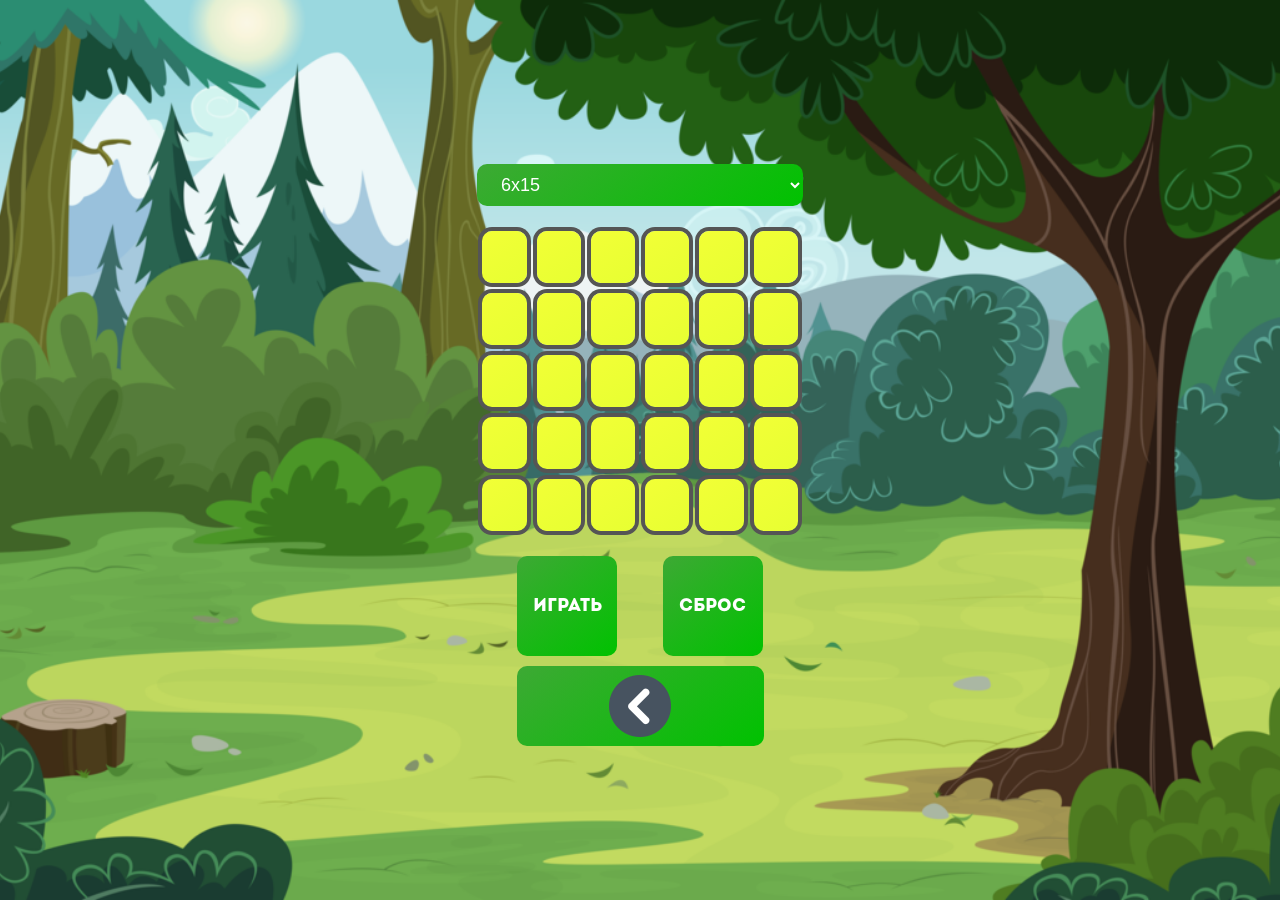
<file: CASINO CASLE/CASINO CASLE/royalmines/index.html>
<!DOCTYPE html>
<html lang="ru">
<head>
    <meta charset="UTF-8">
    <meta name="viewport" content="width=device-width, initial-scale=1.0, maximum-scale=1.0, user-scalable=no">
    <title>ROYAL MINES</title>
    <style>
        @font-face {
            font-family: 'Intro';
            src: url('../static/intro.otf') format('opentype');
        }
        body, html {
            margin: 0;
            padding: 0;
            height: 100%;
            display: flex;
            flex-direction: column;
            justify-content: center;
            align-items: center;
            background-image: url('./static/royal2.png'); /* Фоновое изображение */
            background-size: cover;
            background-position: center;
            background-repeat: no-repeat;
        }

        /* Контейнер для кнопок */
        .button-container {
            display: flex;
            justify-content: space-evenly; /* Более равномерное распределение кнопок */
            align-items: center; /* Выравнивание кнопок по центру по вертикали */
            margin-top: 10px; /* Уменьшаем верхний отступ */
            margin-bottom: 10px; /* Уменьшаем нижний отступ */
            width: 100%;
            max-width: 400px; /* Ограничиваем максимальную ширину контейнера */
            padding: 0 10px; /* Добавляем отступы по бокам */
            transition: gap 0.3s; /* Плавный переход для gap */
        }

        button {
            background: linear-gradient(145deg, #3da934, #00c200);
            color: white;
            border: none;
            border-radius: 10px;
            width: 100px;
            height: 100px;
            font-size: 18px;
            cursor: pointer;
            transition: background-color 0.3s ease;
            font-family: 'Intro', sans-serif;
            display: flex;
            justify-content: center;
            align-items: center;
        }

        button:hover {
            background-color: #3da934;
        }

        button:active {
            background-color: #3da934;
        }

        select {
            padding: 10px 20px;
            font-size: 18px;
            background: linear-gradient(145deg, #3da934, #00c200);
            color: white;
            border: none;
            border-radius: 10px;
            margin: 10px 0;
            cursor: pointer;
            transition: background-color 0.3s ease;
            width: 100%;
            box-sizing: border-box;
        }

        select:hover {
            background-color: #5cbf47;
        }

        label {
            font-family: 'Intro', sans-serif;
            font-size: 18px;
        }

        .game-board {
            display: flex;
            flex-wrap: wrap;
            margin: 10px auto;
            min-height: 200px;
        }

        .row {
            display: flex;
            width: 100%;
            opacity: 0;
            transform: translateY(20px);
            animation: slideIn 0.5s forwards ease-out;
        }

        @keyframes slideIn {
            to {
                opacity: 1;
                transform: translateY(0);
            }
        }

        .square {
            margin: 5px;
            background-color: #ced744;
            transition: all 0.3s;
            background: linear-gradient(145deg, #f2ff36, #e7ff32);
            border-radius: 10px;
            display: flex;
            justify-content: center;
            align-items: center;
            position: relative;
            width: 100px;
            height: 100px;
            box-shadow: 0 0 0 4px #555555;
        }

        .square img {
            width: 80%;
            height: 80%;
            opacity: 0;
            transition: opacity 0.5s ease;
        }

        .square.active img {
            opacity: 1;
        }

        .back {
            background-color: #1c9603;
            width: 247px;
            height: 80px;
        }
    </style>
</head>
<body>
    <div>
        <select id="fieldSelect">
            <option value="6x15">6x15</option>
            <option value="3x6">3x6</option>
            <option value="2x3">2x3</option>
            <option value="4x9">4x9</option>
            <option value="5x12">5x12</option>
        </select>
    </div>

    <div class="game-board" id="gameBoard"></div>

    <!-- Контейнер для кнопок play и reset -->
    <div class="button-container" id="buttonContainer">
        <button class="play-button">Играть</button>
        <button class="reset-button">Сброс</button>
    </div>

    <button class="back" data-tab="Games" onclick="window.location.href=&#39;../index.html&#39;;">
        <img src="./static/back.png" alt="Вернуться">
    </button>
    
    <script src="https://telegram.org/js/telegram-web-app.js"></script>
    <script>
    document.addEventListener('DOMContentLoaded', () => {
        const gameBoard = document.getElementById('gameBoard');
        const playButton = document.querySelector('.play-button');
        const resetButton = document.querySelector('.reset-button');
        const fieldSelect = document.getElementById('fieldSelect');
        const buttonContainer = document.getElementById('buttonContainer');
        let dotsCount = 0;
        let numRows = 5;
        let numCols = 6;
        let maxDots = 15;
        let squareSize = 52;

        function initializeBoard() {
            gameBoard.innerHTML = '';
            for (let i = 0; i < numRows; i++) {
                const newRow = document.createElement('div');
                newRow.className = 'row';
                for (let j = 0; j < numCols; j++) {
                    const newSquare = document.createElement('div');
                    newSquare.className = 'square';
                    newSquare.style.width = `${squareSize}px`;
                    newSquare.style.height = `${squareSize}px`;

                    const img = document.createElement('img');
                    img.src = './static/royalstep.svg'; // путь к изображению
                    newSquare.appendChild(img);

                    newRow.appendChild(newSquare);
                }
                gameBoard.appendChild(newRow);
            }
            updateSelectAndButtonWidth();
        }

        function triggerHapticFeedback() {
            if (window.Telegram && window.Telegram.WebApp.HapticFeedback) {
                window.Telegram.WebApp.HapticFeedback.impactOccurred('medium');
            }
        }

        function updateBoardSize() {
            triggerHapticFeedback();
            const rowWidth = squareSize * numCols + (numCols - 1) * 2.7;
            gameBoard.style.width = `${rowWidth}px`;
            buttonContainer.style.width = `${rowWidth}px`; // Устанавливаем ширину контейнера для кнопок
            updateSelectAndButtonWidth();
            updateButtonContainerGap(); // Изменяем расстояние между кнопками
        }

        function updateButtonContainerGap() {
            const selectedField = fieldSelect.value;
            let gapValue;
            if (selectedField === "6x15" || selectedField === "5x12") {
                gapValue = '5px'; // Для этих полей минимальное расстояние
            } else if (selectedField === "4x9") {
                gapValue = '10px'; // Среднее расстояние для 4x9
            } else if (selectedField === "2x3" || selectedField === "3x6") {
                gapValue = '5px'; // Минимальное расстояние для маленьких полей
            } else {
                gapValue = '20px'; // По умолчанию
            }
            buttonContainer.style.gap = gapValue;
        }

        function updateSelectAndButtonWidth() {
            const firstRow = gameBoard.querySelector('.row');
            if (firstRow) {
                const firstRowWidth = firstRow.offsetWidth;
                fieldSelect.style.width = `${firstRowWidth}px`;
            }
        }

        function placeDot(rowNumber) {
            triggerHapticFeedback();
            const rows = Array.from(gameBoard.querySelectorAll('.row'));
            const squares = rows[numRows - 1 - rowNumber].querySelectorAll('.square');
            const randomSquare = Math.floor(Math.random() * squares.length);

            const img = squares[randomSquare].querySelector('img');
            squares[randomSquare].classList.add('active');
        }

        function addRowWithDot() {
            triggerHapticFeedback();
            const newRow = document.createElement('div');
            newRow.className = 'row';
            for (let i = 0; i < numCols; i++) {
                const newSquare = document.createElement('div');
                newSquare.className = 'square';
                newSquare.style.width = `${squareSize}px`;
                newSquare.style.height = `${squareSize}px`;

                const img = document.createElement('img');
                img.src = './static/royalstep.svg';
                newSquare.appendChild(img);

                newRow.appendChild(newSquare);
            }
            gameBoard.insertBefore(newRow, gameBoard.firstChild);
            placeDotInNewRow(newRow);
            updateSelectAndButtonWidth();
        }

        function placeDotInNewRow(newRow) {
            const squares = newRow.querySelectorAll('.square');
            const randomSquare = Math.floor(Math.random() * squares.length);

            const img = squares[randomSquare].querySelector('img');
            squares[randomSquare].classList.add('active');
        }

        function removeRowWithDot() {
            gameBoard.removeChild(gameBoard.lastChild);
            updateSelectAndButtonWidth();
        }

        function maintainRowCount() {
            while (gameBoard.children.length > numRows) {
                gameBoard.removeChild(gameBoard.lastChild);
            }
        }

        function clearAllSquares() {
            const squares = gameBoard.querySelectorAll('.square');
            squares.forEach(square => square.classList.remove('active'));
        }

        resetButton.addEventListener('click', () => {
            triggerHapticFeedback();
            clearAllSquares();
            dotsCount = 0;
        });

        playButton.addEventListener('click', () => {
            if (dotsCount >= maxDots) {
                alert('Игра окончена!');
                return;
            }

            if (dotsCount < numRows) {
                placeDot(dotsCount);
            } else {
                removeRowWithDot();
                addRowWithDot();
            }
            dotsCount++;
            maintainRowCount();
        });

        fieldSelect.addEventListener('change', () => {
            const selectedField = fieldSelect.value;
            if (selectedField === "6x15") {
                numRows = 5;
                numCols = 6;
                maxDots = 15;
                squareSize = 52;
            } else if (selectedField === "3x6") {
                numRows = 3;
                numCols = 3;
                maxDots = 6;
                squareSize = 70;
            } else if (selectedField === "2x3") {
                numRows = 2;
                numCols = 2;
                maxDots = 3;
                squareSize = 90;
            } else if (selectedField === "4x9") {
                numRows = 4;
                numCols = 4;
                maxDots = 9;
                squareSize = 65;
            } else if (selectedField === "5x12") {
                numRows = 5;
                numCols = 5;
                maxDots = 12;
                squareSize = 60;
            }
            initializeBoard();
            updateBoardSize();
            clearAllSquares();
            dotsCount = 0;
        });

        window.addEventListener('resize', () => {
            updateBoardSize();
        });

        initializeBoard();
        updateBoardSize();
    });

    document.addEventListener('touchstart', function(event) {
        if (event.touches.length > 1) {
            event.preventDefault();
        }
    }, { passive: false });

    let lastTouchEnd = 0;
    document.addEventListener('touchend', function(event) {
        const now = (new Date()).getTime();
        if (now - lastTouchEnd <= 300) {
            event.preventDefault();
        }
        lastTouchEnd = now;
    }, false);
    </script>
</body>
</html>
</file>
<file: styles.css>
:root { --bg:#07111f; --panel:#0d1b2c; --line:rgba(192,212,235,.12); --text:#f4f8ff; --muted:#8291a7; --green:#5ee6a8; --red:#ff7890; --accent:#9b8cff; } * { box-sizing:border-box } body { margin:0; background:radial-gradient(circle at 82% 0,#202758 0,transparent 30rem),var(--bg); color:var(--text); font:15px Inter,ui-sans-serif,system-ui,-apple-system,BlinkMacSystemFont,"Segoe UI",sans-serif; } button,input,select { font:inherit } button { cursor:pointer } .shell { max-width:1420px; margin:auto; padding:0 34px 44px } .topbar { height:80px; display:flex; align-items:center; border-bottom:1px solid var(--line) }.brand { display:flex; align-items:center; gap:10px; color:#fff; text-decoration:none; font-size:20px; font-weight:800; letter-spacing:-1px }.brand>span:last-child span { color:var(--accent) }.brand-mark { display:grid; width:29px;height:29px;place-items:center; border-radius:9px;background:linear-gradient(135deg,#a38fff,#5a84f6);box-shadow:0 5px 20px #8674e755 }.market-state { margin-left:auto;margin-right:22px;display:flex;align-items:center;gap:8px;color:var(--muted);font-size:13px }.market-state i { width:7px;height:7px;border-radius:50%;background:var(--green);box-shadow:0 0 9px var(--green) }.refresh { padding:9px 13px; border:1px solid var(--line); border-radius:9px;background:#101f32;color:#dce7f5 }.refresh:hover { border-color:#8479dc }.hero { padding:78px 0 52px; }.eyebrow { margin:0 0 12px; color:var(--accent);font-weight:700;font-size:11px;letter-spacing:1.5px;text-transform:uppercase }.hero h1 { margin:0;font-size:clamp(38px,5vw,68px);line-height:1.04;letter-spacing:-3px }.hero h1 em { font-style:normal;color:var(--green) }.hero-copy { width:min(530px,100%);line-height:1.6;color:var(--muted);margin:19px 0 34px }.stat-grid { display:flex;gap:43px }.stat-grid article { display:grid;gap:6px }.stat-grid span { color:var(--muted);font-size:12px }.stat-grid strong { font-size:19px;letter-spacing:-.5px }.workspace { display:grid;grid-template-columns:245px minmax(0,1fr);gap:48px;align-items:start }.filters { padding:22px 18px;background:rgba(13,27,44,.72);border:1px solid var(--line);border-radius:13px }.filter-heading,.results-top { display:flex;align-items:center;justify-content:space-between }.filter-heading h2,.results-top h2 { font-size:18px;margin:0;letter-spacing:-.5px }.filter-heading button { border:0;background:none;color:var(--accent);font-size:12px }.search { display:flex;gap:8px;align-items:center;margin:20px 0 5px;padding:10px 11px;border:1px solid var(--line);border-radius:8px;color:var(--muted) }.search input { min-width:0;width:100%;background:none;border:0;outline:0;color:var(--text);font-size:13px }.filters fieldset { padding:18px 0;margin:0;border:0;border-bottom:1px solid var(--line) }.filters legend { padding:0 0 12px;font-size:13px;font-weight:650 }.range-labels { display:flex;justify-content:space-between;color:var(--muted);font-size:11px }.range-labels b { color:var(--green) } input[type="range"] { width:100%;accent-color:var(--green);margin:10px 0 0 }.select-label { display:grid;gap:7px;color:var(--muted);font-size:12px }.select-label select { padding:8px;background:#112238;color:var(--text);border:1px solid var(--line);border-radius:7px;outline:0 }.watchlist-button { width:100%;margin-top:18px;padding:10px;border:1px solid #665fa3;border-radius:8px;background:transparent;color:#d5ccff;font-size:13px }.results-top { min-height:68px }.results-top #updatedAt { color:var(--muted);font-size:12px }.quick-filters { display:flex;gap:8px;margin:8px 0 18px }.quick-filters button { padding:7px 12px;border-radius:20px;border:1px solid var(--line);background:transparent;color:var(--muted);font-size:12px }.quick-filters button.active { border-color:transparent;background:#27234c;color:#dcd7ff }.table-wrap { overflow-x:auto;border:1px solid var(--line);border-radius:12px;background:rgba(13,27,44,.52) } table { width:100%;min-width:760px;border-collapse:collapse } th { height:49px;padding:0 14px;border-bottom:1px solid var(--line);color:var(--muted);font-size:11px;font-weight:600;text-align:right;white-space:nowrap } th:nth-child(1),th:nth-child(2) { text-align:left } th button { padding:0;border:0;background:transparent;color:inherit;font-size:inherit;font-weight:inherit } th button span { opacity:.6 } td { height:67px;padding:8px 14px;border-bottom:1px solid var(--line);text-align:right;font-variant-numeric:tabular-nums } tbody tr:last-child td { border-bottom:0 } tbody tr:hover { background:rgba(155,140,255,.045) }.rank { color:var(--muted);font-size:12px }.asset { display:flex;align-items:center;gap:10px;text-align:left }.asset img { width:29px;height:29px;border-radius:50% }.asset strong { display:block;font-size:13px }.asset small { color:var(--muted);font-size:11px;text-transform:uppercase }.price,.volume,.cap { font-size:13px;white-space:nowrap }.change { font-size:12px;font-weight:700 }.positive { color:var(--green) }.negative { color:var(--red) }.star { border:0;background:none;color:#7e8ca3;font-size:20px }.star.saved { color:#f4c75a }.loading { text-align:center;color:var(--muted) }.disclaimer { margin:16px 0 0;color:#637188;font-size:11px;line-height:1.5 } @media (max-width:800px) { .shell { padding:0 16px 30px }.topbar { height:65px }.market-state { display:none }.refresh { margin-left:auto }.refresh span { display:none }.hero { padding:54px 0 34px }.hero h1 { letter-spacing:-2px }.stat-grid { gap:20px;justify-content:space-between }.stat-grid strong { font-size:15px }.workspace { grid-template-columns:1fr;gap:22px }.filters { display:grid;grid-template-columns:1fr 1fr;gap:0 14px }.filter-heading,.search,.watchlist-button { grid-column:1/-1 }.filters fieldset { padding:13px 0 }.results-top { min-height:auto }.results-top #updatedAt { display:none } }
</file>
